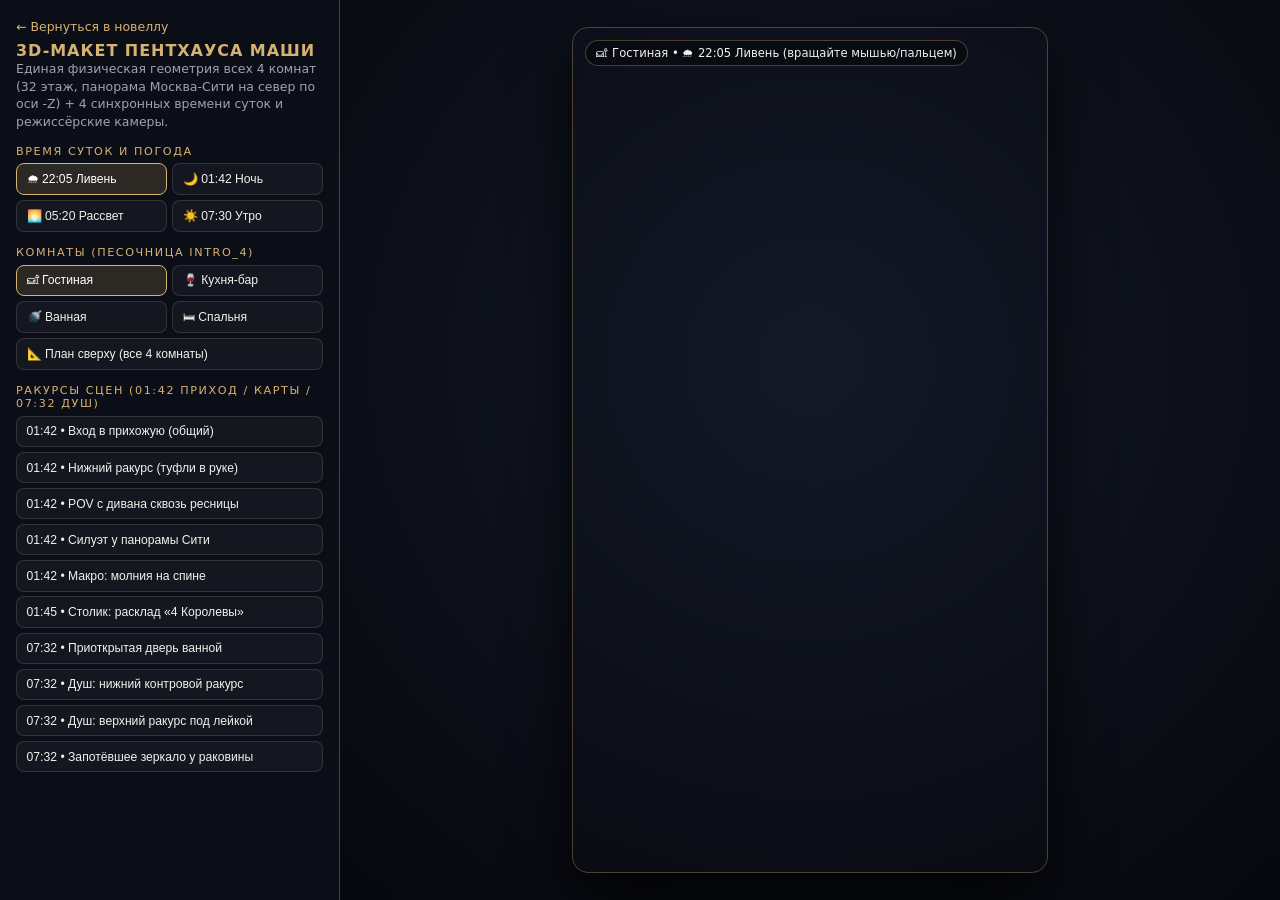
<file: penthouse-3d.html>
<!DOCTYPE html>
<html lang="ru">
<head>
  <meta charset="UTF-8" />
  <meta name="viewport" content="width=device-width, initial-scale=1.0" />
  <title>МАША 3D — Архитектурный макет пентхауса (32 этаж, Пресня)</title>
  <style>
    :root {
      color-scheme: dark;
      --bg: #080a11;
      --panel: rgba(12, 15, 24, 0.88);
      --gold: #d6b272;
      --line: rgba(214, 178, 114, 0.32);
      --text: #f3f1ec;
      --muted: #9ca3b5;
    }
    * { box-sizing: border-box; margin: 0; padding: 0; }
    body {
      font-family: system-ui, -apple-system, sans-serif;
      background: var(--bg);
      color: var(--text);
      height: 100dvh;
      display: grid;
      grid-template-columns: minmax(280px, 340px) 1fr;
      overflow: hidden;
    }
    @media (max-width: 800px) {
      body { grid-template-columns: 1fr; grid-template-rows: 1fr auto; }
    }
    .sidebar {
      padding: 1rem;
      background: var(--panel);
      border-right: 1px solid var(--line);
      overflow-y: auto;
      display: flex;
      flex-direction: column;
      gap: 0.9rem;
      z-index: 5;
    }
    h1 { font-size: 1rem; letter-spacing: 0.06em; color: var(--gold); }
    p.sub { font-size: 0.78rem; color: var(--muted); line-height: 1.4; }
    .group-title { font-size: 0.7rem; text-transform: uppercase; letter-spacing: 0.14em; color: var(--gold); margin-bottom: 0.35rem; }
    .btn-grid { display: grid; grid-template-columns: repeat(2, 1fr); gap: 0.35rem; }
    .btn-list { display: flex; flex-direction: column; gap: 0.3rem; }
    button {
      appearance: none;
      border: 1px solid rgba(255,255,255,0.12);
      background: rgba(255,255,255,0.04);
      color: var(--text);
      padding: 0.48rem 0.6rem;
      border-radius: 0.5rem;
      font-size: 0.76rem;
      text-align: left;
      cursor: pointer;
      transition: border-color 0.15s, background 0.15s;
    }
    button:hover, button.active {
      border-color: var(--gold);
      background: rgba(214, 178, 114, 0.16);
      color: #fff;
    }
    .stage-wrap {
      position: relative;
      display: flex;
      align-items: center;
      justify-content: center;
      background: radial-gradient(circle at 50% 40%, #141928, #06080d);
    }
    #viewport916 {
      aspect-ratio: 9 / 16;
      height: min(94dvh, 960px);
      max-width: 100%;
      border: 1px solid var(--line);
      border-radius: 1rem;
      overflow: hidden;
      box-shadow: 0 24px 60px rgba(0,0,0,0.8);
      position: relative;
    }
    .hud-tag {
      position: absolute;
      top: 0.75rem;
      left: 0.75rem;
      padding: 0.3rem 0.65rem;
      border-radius: 999px;
      background: rgba(8,10,16,0.76);
      border: 1px solid var(--line);
      font-size: 0.72rem;
      pointer-events: none;
    }
    a.back-link {
      color: var(--gold);
      font-size: 0.78rem;
      text-decoration: none;
    }
  </style>
  <script type="importmap">
    {
      "imports": {
        "three": "https://esm.sh/three@0.170.0",
        "three/addons/": "https://esm.sh/three@0.170.0/examples/jsm/"
      }
    }
  </script>
</head>
<body>
  <aside class="sidebar">
    <div>
      <a class="back-link" href="./index.html">← Вернуться в новеллу</a>
      <h1 style="margin-top:0.4rem;">3D-МАКЕТ ПЕНТХАУСА МАШИ</h1>
      <p class="sub">Единая физическая геометрия всех 4 комнат (32 этаж, панорама Москва-Сити на север по оси -Z) + 4 синхронных времени суток и режиссёрские камеры.</p>
    </div>

    <div>
      <div class="group-title">Время суток и погода</div>
      <div class="btn-grid" id="timeButtons">
        <button type="button" data-time="rain_evening" class="active">🌧 22:05 Ливень</button>
        <button type="button" data-time="night_clear">🌙 01:42 Ночь</button>
        <button type="button" data-time="dawn_mist">🌅 05:20 Рассвет</button>
        <button type="button" data-time="morning_sun">☀️ 07:30 Утро</button>
      </div>
    </div>

    <div>
      <div class="group-title">Комнаты (Песочница Intro_4)</div>
      <div class="btn-grid" id="roomButtons">
        <button type="button" data-cam="living" class="active">🛋 Гостиная</button>
        <button type="button" data-cam="kitchen">🍷 Кухня-бар</button>
        <button type="button" data-cam="bathroom">🚿 Ванная</button>
        <button type="button" data-cam="bedroom">🛏 Спальня</button>
        <button type="button" data-cam="topdown" style="grid-column: span 2;">📐 План сверху (все 4 комнаты)</button>
      </div>
    </div>

    <div>
      <div class="group-title">Ракурсы сцен (01:42 Приход / Карты / 07:32 Душ)</div>
      <div class="btn-list" id="shotButtons">
        <button type="button" data-cam="doorway_wide">01:42 • Вход в прихожую (общий)</button>
        <button type="button" data-cam="low_heels">01:42 • Нижний ракурс (туфли в руке)</button>
        <button type="button" data-cam="sofa_pov">01:42 • POV с дивана сквозь ресницы</button>
        <button type="button" data-cam="window_ots">01:42 • Силуэт у панорамы Сити</button>
        <button type="button" data-cam="macro_spine">01:42 • Макро: молния на спине</button>
        <button type="button" data-cam="cards_pov">01:45 • Столик: расклад «4 Королевы»</button>
        <button type="button" data-cam="shower_ajar">07:32 • Приоткрытая дверь ванной</button>
        <button type="button" data-cam="shower_low">07:32 • Душ: нижний контровой ракурс</button>
        <button type="button" data-cam="shower_high">07:32 • Душ: верхний ракурс под лейкой</button>
        <button type="button" data-cam="shower_mirror">07:32 • Запотёвшее зеркало у раковины</button>
      </div>
    </div>
  </aside>

  <main class="stage-wrap">
    <div id="viewport916">
      <div class="hud-tag" id="hudTag">🛋 Гостиная • 🌧 22:05 Ливень (вращайте мышью/пальцем)</div>
    </div>
  </main>

  <script type="module">
    import * as THREE from "three";
    import { OrbitControls } from "three/addons/controls/OrbitControls.js";

    const container = document.getElementById("viewport916");
    const hudTag = document.getElementById("hudTag");

    const renderer = new THREE.WebGLRenderer({ antialias: true, preserveDrawingBuffer: true });
    renderer.setPixelRatio(Math.min(window.devicePixelRatio, 2));
    renderer.shadowMap.enabled = true;
    container.appendChild(renderer.domElement);

    const scene = new THREE.Scene();
    const camera = new THREE.PerspectiveCamera(60, 9 / 16, 0.1, 120);
    const controls = new OrbitControls(camera, renderer.domElement);
    controls.enableDamping = true;

    const ambientLight = new THREE.AmbientLight(0x556080, 1.1);
    scene.add(ambientLight);

    const dirLight = new THREE.DirectionalLight(0xffdca8, 1.4);
    dirLight.position.set(-10, 12, -16);
    scene.add(dirLight);

    const warmLivingLight = new THREE.PointLight(0xffb469, 2.2, 12);
    warmLivingLight.position.set(-1.2, 2.5, 0.2);
    scene.add(warmLivingLight);

    const warmKitchenLight = new THREE.PointLight(0xffb469, 2.0, 10);
    warmKitchenLight.position.set(2.7, 2.3, -0.9);
    scene.add(warmKitchenLight);

    const warmBathLight = new THREE.PointLight(0xffcfa0, 1.8, 9);
    warmBathLight.position.set(-6.6, 2.5, 3.8);
    scene.add(warmBathLight);

    const warmBedLight = new THREE.PointLight(0xffb469, 1.8, 9);
    warmBedLight.position.set(-7.4, 2.2, -1.2);
    scene.add(warmBedLight);

    function addBox(x0, y0, z0, x1, y1, z1, color, opts = {}) {
      const w = x1 - x0, h = y1 - y0, d = z1 - z0;
      const mat = new THREE.MeshStandardMaterial({
        color,
        roughness: opts.roughness ?? 0.55,
        metalness: opts.metalness ?? 0.1,
        transparent: Boolean(opts.opacity && opts.opacity < 1),
        opacity: opts.opacity ?? 1,
        emissive: opts.emissive ?? 0x000000,
        emissiveIntensity: opts.emissiveIntensity ?? 0.6
      });
      const mesh = new THREE.Mesh(new THREE.BoxGeometry(w, h, d), mat);
      mesh.position.set((x0 + x1) / 2, (y0 + y1) / 2, (z0 + z1) / 2);
      scene.add(mesh);
      return mesh;
    }

    // Floors
    addBox(-4.5, -0.15, -4.0, 5.5, 0.0, 3.6, 0x463528, { roughness: 0.4 });
    addBox(-8.8, -0.15, -4.0, -4.5, 0.0, 2.0, 0x3a2c24, { roughness: 0.45 });
    addBox(-8.8, -0.15, 2.0, -4.5, 0.0, 5.4, 0xc8c4be, { roughness: 0.25 });

    // North panoramic mullions
    for (const mx of [-8.75, -6.6, -4.5, -2.5, -0.5, 1.5, 3.5, 5.45]) {
      addBox(mx - 0.05, 0, -4.02, mx + 0.05, 3.35, -3.92, 0x1c1e24, { metalness: 0.6 });
    }
    // Interior walls
    addBox(-4.56, 0, -4.0, -4.44, 3.35, 0.3, 0x948c84);
    addBox(-4.56, 0, 1.35, -4.44, 3.35, 3.6, 0x948c84);
    addBox(-4.5, 0, 3.52, 1.5, 3.35, 3.65, 0x88827c);
    addBox(0.25, 0, 3.46, 1.25, 2.35, 3.53, 0x2a2422); // Front door
    addBox(-0.24, 1.22, 3.45, 0.10, 1.75, 3.52, 0x151820, { emissive: 0x3b6ca8 }); // Intercom
    addBox(-1.25, 0.78, 3.05, -0.72, 0.94, 3.35, 0xbe2430); // TSUM box
    addBox(-1.55, 0, 2.95, -0.45, 0.78, 3.46, 0x3e3026);

    // Sofa, rug, coffee table, cards
    addBox(-3.5, 0.0, -2.5, 0.4, 0.03, 1.4, 0x7c7670, { roughness: 0.9 });
    addBox(-3.2, 0.03, -0.35, -0.15, 0.44, 0.65, 0x44464e, { roughness: 0.8 });
    addBox(-3.2, 0.44, 0.38, -0.15, 0.86, 0.68, 0x3c3e46, { roughness: 0.8 });
    addBox(-3.2, 0.03, -1.35, -2.35, 0.44, -0.35, 0x44464e, { roughness: 0.8 });
    addBox(-2.1, 0.03, -1.75, -0.55, 0.38, -1.05, 0x2c2a30, { roughness: 0.25 });
    for (let i = 0; i < 4; i++) {
      const x = -1.62 + i * 0.19;
      addBox(x, 0.385, -1.48, x + 0.12, 0.395, -1.30, 0xf5efe2, { emissive: 0x554422, emissiveIntensity: 0.35 });
    }

    // Kitchen island
    addBox(5.42, 0, -4.0, 5.56, 3.35, 1.8, 0x847e78);
    addBox(1.5, 0, 1.72, 5.5, 3.35, 1.86, 0x4c3c30);
    addBox(3.8, 0, -2.2, 5.4, 2.65, 1.68, 0x362c26);
    addBox(2.15, 0, -2.1, 3.25, 0.92, 0.45, 0x48362a);
    addBox(2.08, 0.92, -2.16, 3.32, 1.0, 0.52, 0xe2ded6, { roughness: 0.2 });
    addBox(2.55, 1.0, -1.35, 2.82, 1.42, -1.08, 0xeaf0ec);

    // Bedroom
    addBox(-8.86, 0, -4.0, -8.72, 3.35, 2.0, 0x8e8680);
    addBox(-8.8, 0, 1.92, -4.5, 3.35, 2.06, 0x88807a);
    addBox(-8.7, 0, -2.25, -8.42, 1.32, 0.25, 0x5c504a);
    addBox(-8.42, 0, -2.05, -6.15, 0.52, 0.05, 0xdad4ce);
    addBox(-8.65, 0, -2.82, -8.05, 0.54, -2.28, 0x40322a);
    addBox(-8.42, 0.54, -2.68, -8.24, 0.78, -2.54, 0xd0d4dc); // 1408 frame
    addBox(-8.25, 0, 1.25, -5.25, 2.75, 1.92, 0x4a3c34);

    // Bathroom + Frosted glass shower + Mirror
    addBox(-8.86, 0, 2.0, -8.72, 1.25, 5.4, 0xccc8c2);
    addBox(-8.8, 0, 5.32, -4.5, 3.35, 5.46, 0xd0ccc6);
    addBox(-4.56, 0, 2.0, -4.44, 3.35, 5.4, 0xc6c2bc);
    addBox(-6.80, 0, 2.08, -6.72, 2.85, 3.85, 0xbcd0dc, { opacity: 0.42, roughness: 0.35 });
    addBox(-7.95, 2.72, 2.82, -7.50, 2.78, 3.25, 0xc6a666, { metalness: 0.8, roughness: 0.2 });
    addBox(-7.55, 0.25, 4.75, -5.25, 0.88, 5.32, 0xdad6d0);
    addBox(-7.35, 1.05, 5.24, -5.45, 2.65, 5.31, 0xa8c4d8, { metalness: 0.85, roughness: 0.08 });

    // Exterior Moscow-City Towers
    const towerMeshes = [];
    const towerDefs = [
      [-13.5, -10.2, -28, -24.5, 15, 0x2a3e5c, 0x5da8eb],
      [-9.4, -6.5, -25, -21.8, 18, 0x304a6c, 0xe8a84c],
      [-5.6, -2.6, -26.5, -23, 21, 0x264262, 0x62b2f5],
      [-1.9, 0.8, -23.5, -20.5, 17, 0x584026, 0xf2b454],
      [1.4, 4.4, -27, -23.5, 19.5, 0x2c4668, 0x5ca6ec],
      [5.0, 8.2, -25.5, -22.2, 16, 0x34445e, 0xe6a64c]
    ];
    for (const [x0, x1, z0, z1, th, col, em] of towerDefs) {
      towerMeshes.push(addBox(x0, -6, z0, x1, th, z1, col, { emissive: em, emissiveIntensity: 0.55 }));
    }

    const CAM_PRESETS = {
      living: { pos: [-0.9, 1.52, 2.75], target: [-1.45, 1.18, -3.8], label: "🛋 Гостиная" },
      kitchen: { pos: [1.15, 1.52, 1.15], target: [3.15, 1.12, -3.5], label: "🍷 Кухня-бар" },
      bathroom: { pos: [-5.05, 1.50, 4.55], target: [-7.75, 1.35, 2.75], label: "🚿 Ванная" },
      bedroom: { pos: [-4.95, 1.50, 0.85], target: [-7.65, 1.05, -2.55], label: "🛏 Спальня" },
      topdown: { pos: [-1.8, 12.5, 1.2], target: [-1.8, 0, 0.4], label: "📐 План сверху" },
      doorway_wide: { pos: [-0.85, 1.42, -0.55], target: [0.58, 1.12, 3.1], label: "01:42 • Прихожая" },
      low_heels: { pos: [-0.55, 0.36, 0.85], target: [0.62, 0.52, 2.62], label: "01:42 • Туфли (нижний)" },
      sofa_pov: { pos: [-1.65, 0.62, 0.12], target: [-1.42, 1.28, -1.85], label: "01:42 • POV с дивана" },
      window_ots: { pos: [-1.55, 1.18, -0.65], target: [-1.44, 1.24, -3.8], label: "01:42 • Силуэт у Сити" },
      macro_spine: { pos: [-1.18, 1.38, -1.62], target: [-1.44, 1.26, -2.95], label: "01:42 • Молния на спине" },
      cards_pov: { pos: [-1.32, 1.48, -2.18], target: [-1.32, 0.55, -0.65], label: "01:45 • 4 Королевы" },
      shower_ajar: { pos: [-4.72, 1.46, 4.35], target: [-7.65, 1.28, 3.02], label: "07:32 • Дверь ванной" },
      shower_low: { pos: [-7.12, 0.48, 3.68], target: [-7.75, 1.55, 2.95], label: "07:32 • Душ (снизу)" },
      shower_high: { pos: [-6.95, 2.55, 3.72], target: [-7.72, 1.05, 2.98], label: "07:32 • Душ (сверху)" },
      shower_mirror: { pos: [-6.92, 1.48, 3.55], target: [-6.38, 1.38, 5.25], label: "07:32 • Зеркало в пару" }
    };

    let activeCamKey = "living";
    let activeTimeKey = "rain_evening";

    function applyTime(tKey) {
      activeTimeKey = tKey;
      const cfg = {
        rain_evening: { bg: 0x12192c, amb: 0.75, sun: 0.25, sunCol: 0x5c76a8, lamp: 2.2, city: 0.7 },
        night_clear: { bg: 0x070b18, amb: 0.45, sun: 0.35, sunCol: 0x4c78c8, lamp: 1.0, city: 0.95 },
        dawn_mist: { bg: 0x5e4a66, amb: 1.05, sun: 0.9, sunCol: 0xe29eb4, lamp: 0.45, city: 0.3 },
        morning_sun: { bg: 0x7cb2e8, amb: 1.45, sun: 2.4, sunCol: 0xffe2a8, lamp: 0.2, city: 0.05 }
      }[tKey];
      scene.background = new THREE.Color(cfg.bg);
      ambientLight.intensity = cfg.amb;
      dirLight.intensity = cfg.sun;
      dirLight.color.setHex(cfg.sunCol);
      warmLivingLight.intensity = cfg.lamp;
      warmKitchenLight.intensity = cfg.lamp;
      warmBathLight.intensity = cfg.lamp;
      warmBedLight.intensity = cfg.lamp;
      towerMeshes.forEach((m) => { m.material.emissiveIntensity = cfg.city; });
      updateHud();
    }

    function applyCamera(cKey) {
      activeCamKey = cKey;
      const c = CAM_PRESETS[cKey];
      camera.position.set(...c.pos);
      controls.target.set(...c.target);
      controls.update();
      updateHud();
    }

    function updateHud() {
      const tNames = {
        rain_evening: "🌧 22:05 Ливень",
        night_clear: "🌙 01:42 Ночь",
        dawn_mist: "🌅 05:20 Рассвет",
        morning_sun: "☀️ 07:30 Утро"
      };
      hudTag.textContent = `${CAM_PRESETS[activeCamKey].label} • ${tNames[activeTimeKey]}`;
    }

    document.querySelectorAll("[data-time]").forEach((b) => {
      b.addEventListener("click", () => {
        document.querySelectorAll("[data-time]").forEach((x) => x.classList.remove("active"));
        b.classList.add("active");
        applyTime(b.dataset.time);
      });
    });

    document.querySelectorAll("[data-cam]").forEach((b) => {
      b.addEventListener("click", () => {
        document.querySelectorAll("[data-cam]").forEach((x) => x.classList.remove("active"));
        b.classList.add("active");
        applyCamera(b.dataset.cam);
      });
    });

    function resize() {
      const r = container.getBoundingClientRect();
      renderer.setSize(r.width, r.height);
      camera.aspect = r.width / r.height;
      camera.updateProjectionMatrix();
    }
    window.addEventListener("resize", resize);
    resize();
    applyTime("rain_evening");
    applyCamera("living");

    function animate() {
      requestAnimationFrame(animate);
      controls.update();
      renderer.render(scene, camera);
    }
    animate();
  </script>
</body>
</html>
</file>
